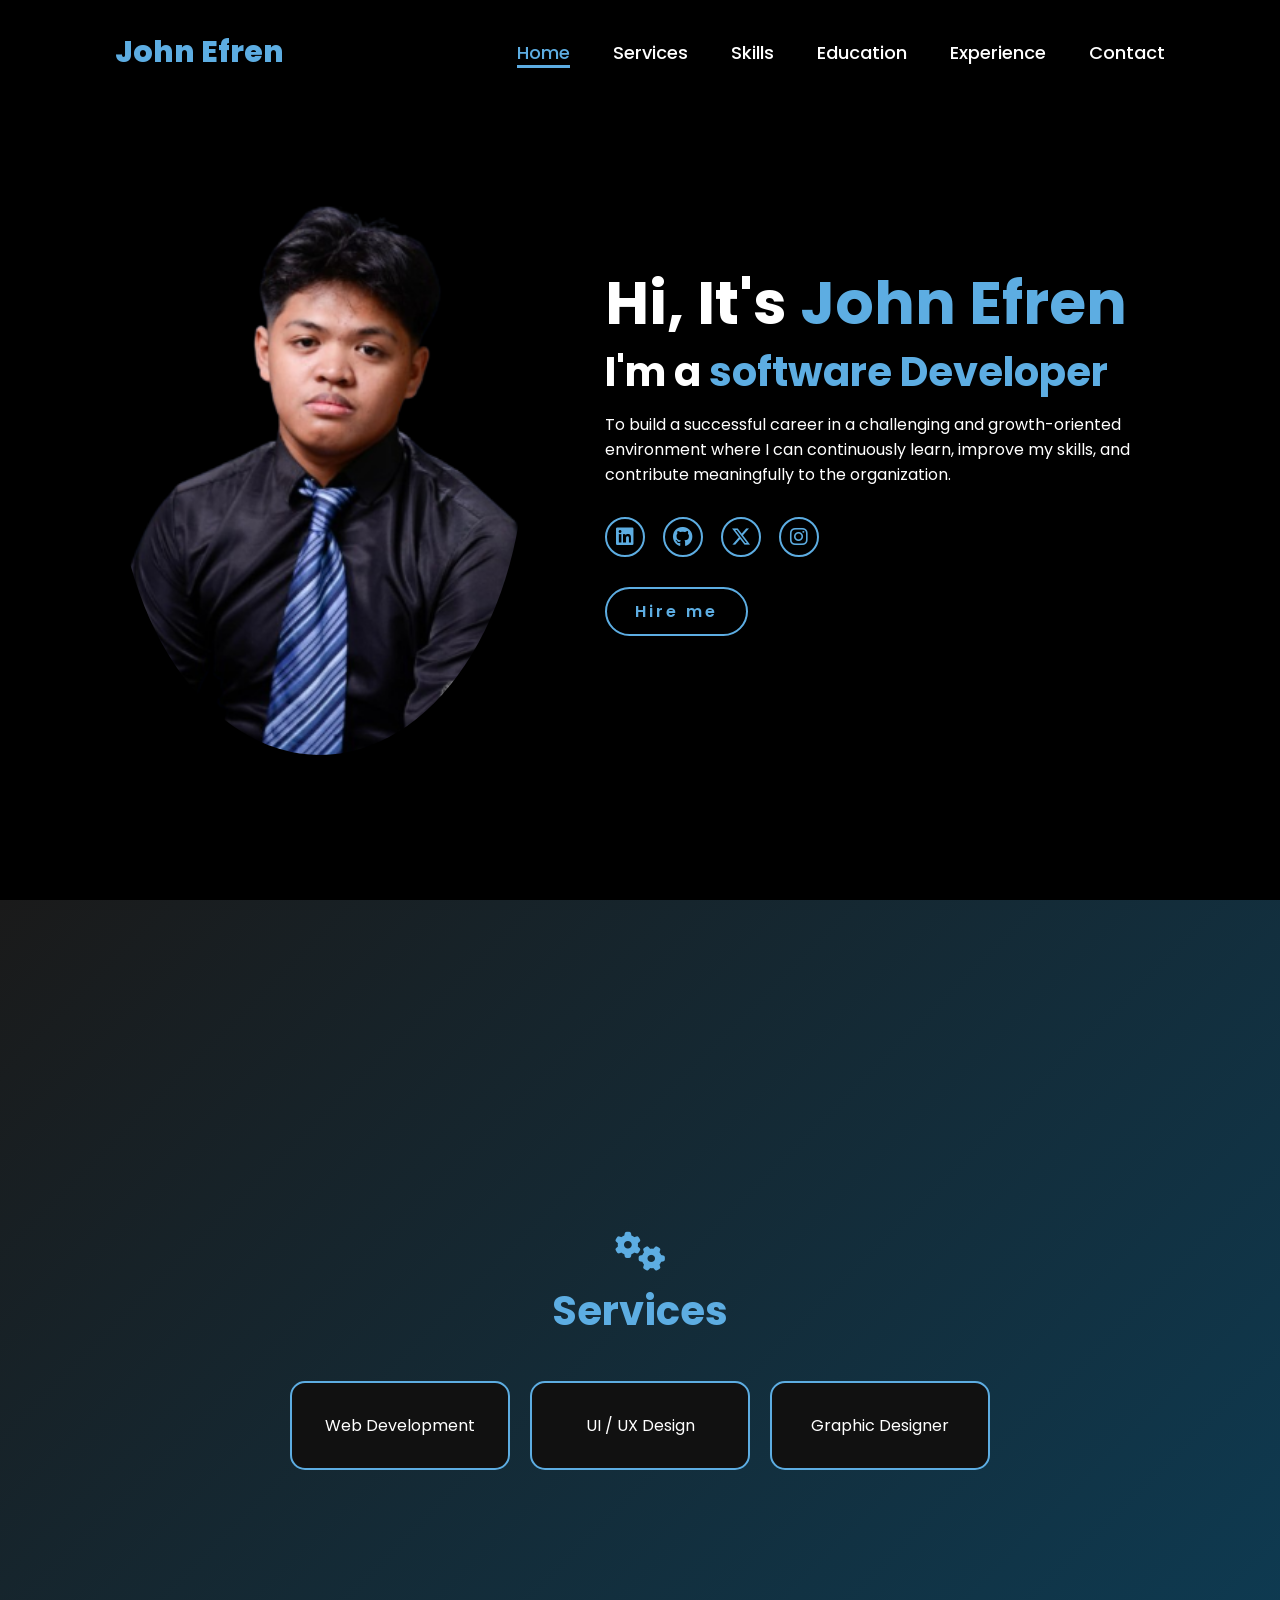
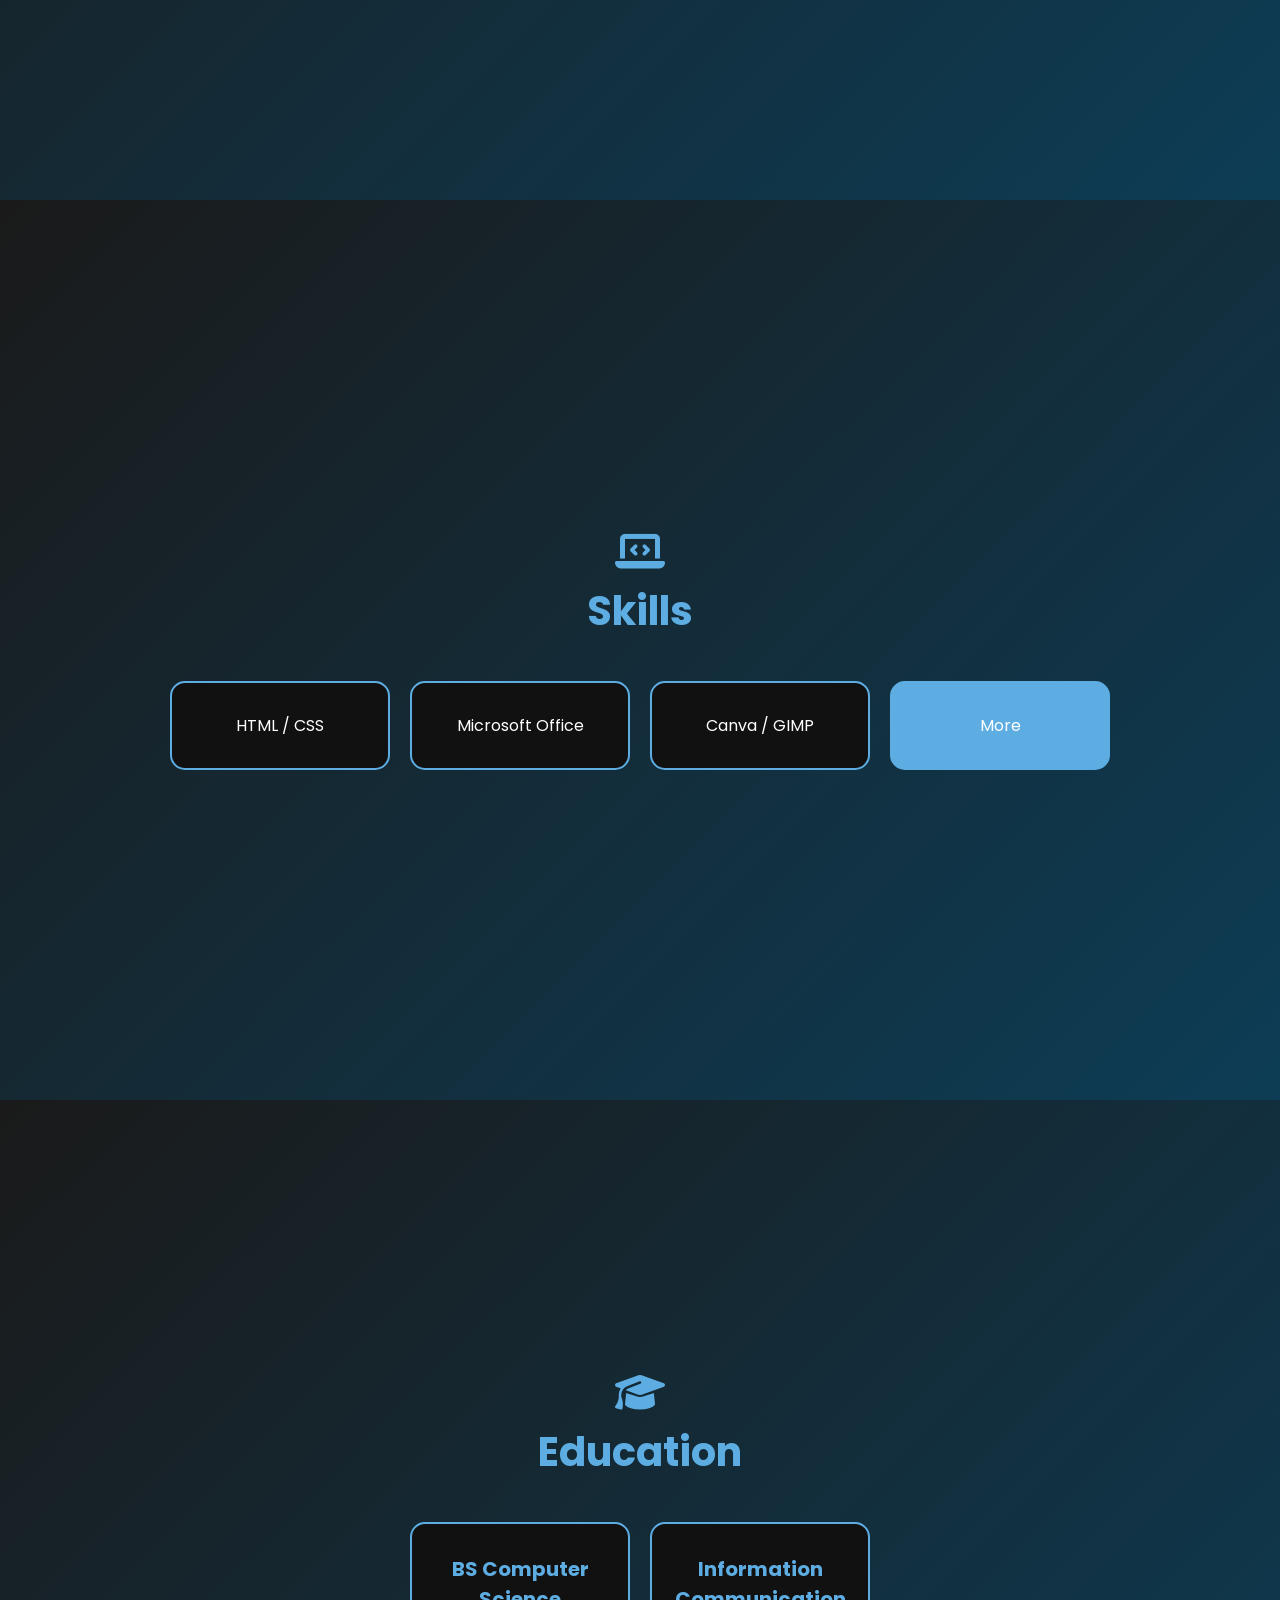
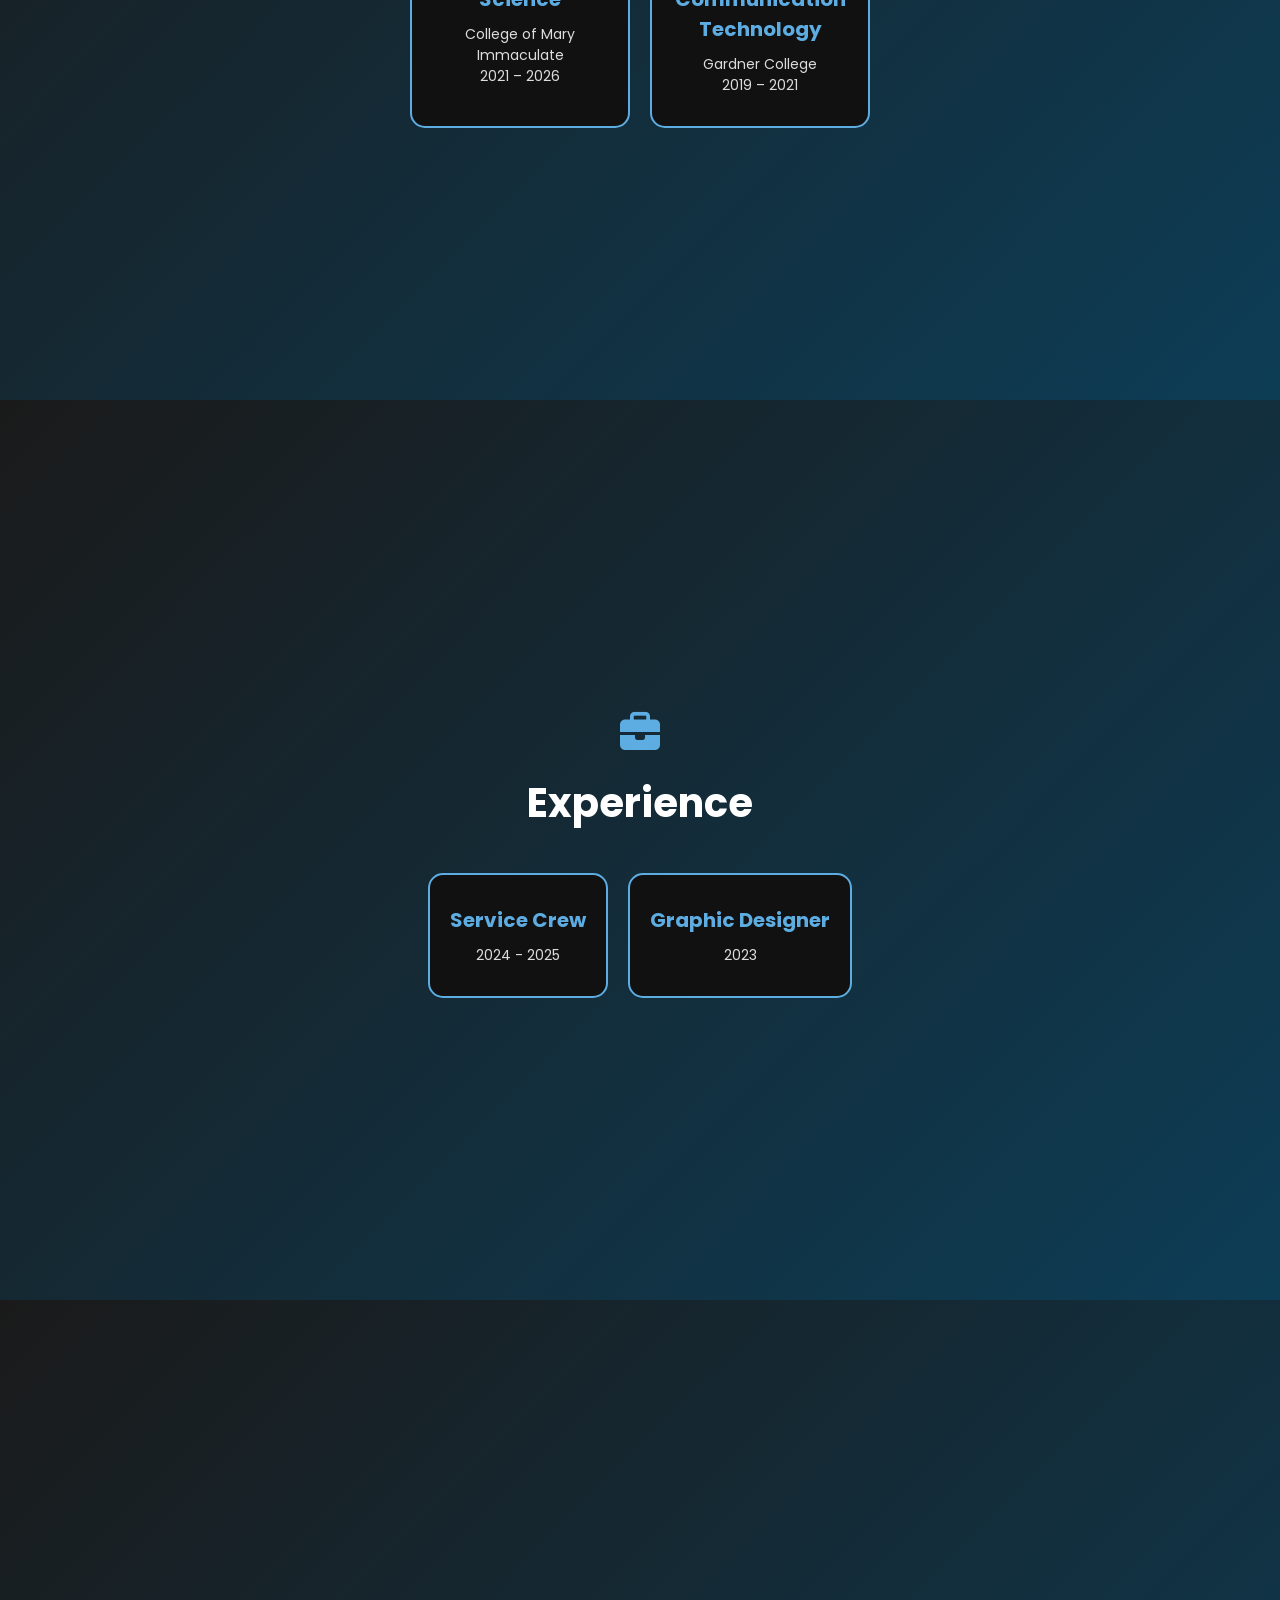
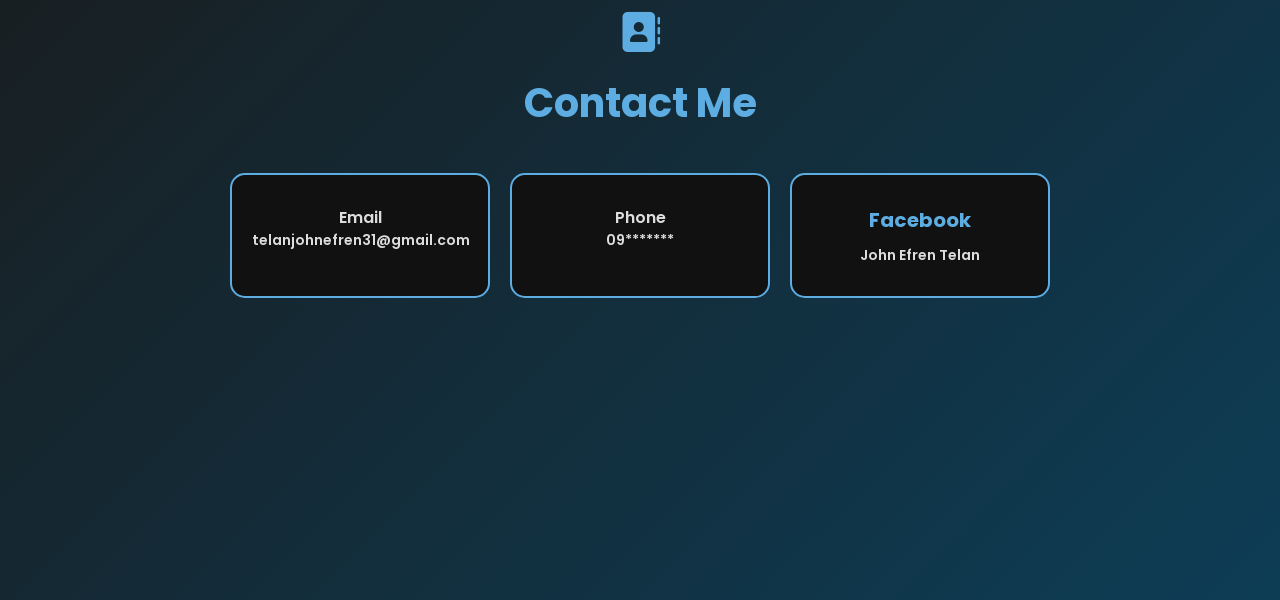
<file: index.html>
<!DOCTYPE html>
<html lang="en">
<head>
    <meta charset="UTF-8">
    <meta name="viewport" content="width=device-width, initial-scale=1.0">

    <!-- Font Awesome -->
    <link rel="stylesheet" href="https://cdnjs.cloudflare.com/ajax/libs/font-awesome/6.5.2/css/all.min.css">

    <!-- AOS -->
    <link rel="stylesheet" href="https://unpkg.com/aos@next/dist/aos.css" />

    <!-- CSS -->
    <link rel="stylesheet" href="style.css">

    <title>John Efren</title>
</head>
<body>

<header>
    <a href="#home" class="logo">John Efren</a>

    <nav>
        <a href="#home" class="active">Home</a>
        <a href="#services">Services</a>
        <a href="#skills">Skills</a>
        <a href="#education">Education</a>
        <a href="#experience">Experience</a>
        <a href="#contact">Contact</a>
    </nav>
</header>

<!-- HOME -->
<section class="home section" id="home">
    <div class="home-img">
        <img src="image copy.png" alt="">
    </div>

    <div class="home-content">
        <h1>Hi, It's <span>John Efren</span></h1>
        <h3 class="typing-text">I'm a <span></span></h3>

        <p>
            To build a successful career in a challenging and growth-oriented environment where I can continuously learn, improve my skills, and contribute meaningfully to the organization.
        </p>

        <div class="social-icons">
            <a href="https://www.linkedin.com/in/john-efren-telan-5b7497310/"><i class="fa-brands fa-linkedin"></i></a>
            <a href="https://github.com/JohnEfrenTelan2"><i class="fa-brands fa-github"></i></a>
            <a href="#"><i class="fa-brands fa-x-twitter"></i></a>
            <a href="https://www.instagram.com/telanjohnefren/"><i class="fa-brands fa-instagram"></i></a>
        </div>

        <a href="#contact" class="btn">Hire me</a>
    </div>
</section>

<!-- SERVICES -->
<section id="services" class="services-hero">
    <div class="services-content">
        <div class="services-title">
            <i class="fa-solid fa-gears"></i>
            <h1>Services</h1>
        </div>

        <div class="services-blocks">
            <div class="services-block">Web Development</div>
            <div class="services-block">UI / UX Design</div>
            <div class="services-block">Graphic Designer</div>
          <!--  <div class="services-block services-more">More</div> -->
        </div>
    </div>
</section>

<!-- SKILLS -->
<section id="skills" class="skills-hero">
    <div class="skills-content">
        <div class="skills-title">
            <i class="fa-solid fa-laptop-code"></i>
            <h1>Skills</h1>
        </div>

        <div class="skills-blocks">
            <div class="skills-block">HTML / CSS</div>
            <div class="skills-block">Microsoft Office</div>
            <div class="skills-block">Canva / GIMP</div>
            <div class="skills-block skills-more"><a href="More.html">More</a></div>
        </div>
    </div>
</section>


<!-- EDUCATION -->
<section id="education" class="education-hero">
    <div class="education-content">
        <div class="education-title">
            <i class="fa-solid fa-graduation-cap"></i>
            <h1>Education</h1>
        </div>

        <div class="education-blocks">
            <div class="education-block">
                <h3>BS Computer Science</h3>
                <p>College of Mary Immaculate</p>
                <p>2021 – 2026</p>
            </div>

            <div class="education-block">
                <h3>Information Communication Technology</h3>
                <p>Gardner College</p>
                <p>2019 – 2021</p>
            </div>

         <!--<div class="education-block education-more">
                <h3>More</h3>
                <p>View Details</p>
            </div> -->
        </div>
    </div>
</section>

<!-- EXPERIENCE -->
<section id="experience" class="experience-hero">
    <div class="experience-content">

        <div class="experience-title">
            <div class="experience-icon">
                <i class="fa-solid fa-briefcase"></i>
            </div>
            <h1>Experience</h1>
        </div>

        <div class="experience-blocks">
            <div class="experience-block">
                <h3>Service Crew</h3>
                <p>2024 - 2025</p>
            </div>

            <div class="experience-block">
                <h3>Graphic Designer</h3>
                <p>2023</p>
            </div>

         <!--<div class="experience-block experience-more">
                <h3>More</h3>
                <p>View Details</p>
            </div> -->
        </div>

    </div>
</section>


<!-- CONTACT -->
<section id="contact" class="contact-hero">
    <div class="contact-content">
        <div class="contact-title">
            <div class="contact-icon">
                <i class="fa-solid fa-address-book"></i>
            </div>
            <h1>Contact Me</h1>
        </div>

        <div class="contact-blocks">
            <div class="contact-block">Email <P>telanjohnefren31@gmail.com</P></div>
            <div class="contact-block">Phone <p>09*******</p></div>
<div class="contact-block">
    <h3>Facebook</h3>
    <p>John Efren Telan</p>
</div>
        <!--  <div class="contact-block contact-more">More</div> -->
        </div>
    </div>
</section>

</body>
</html>
</file>
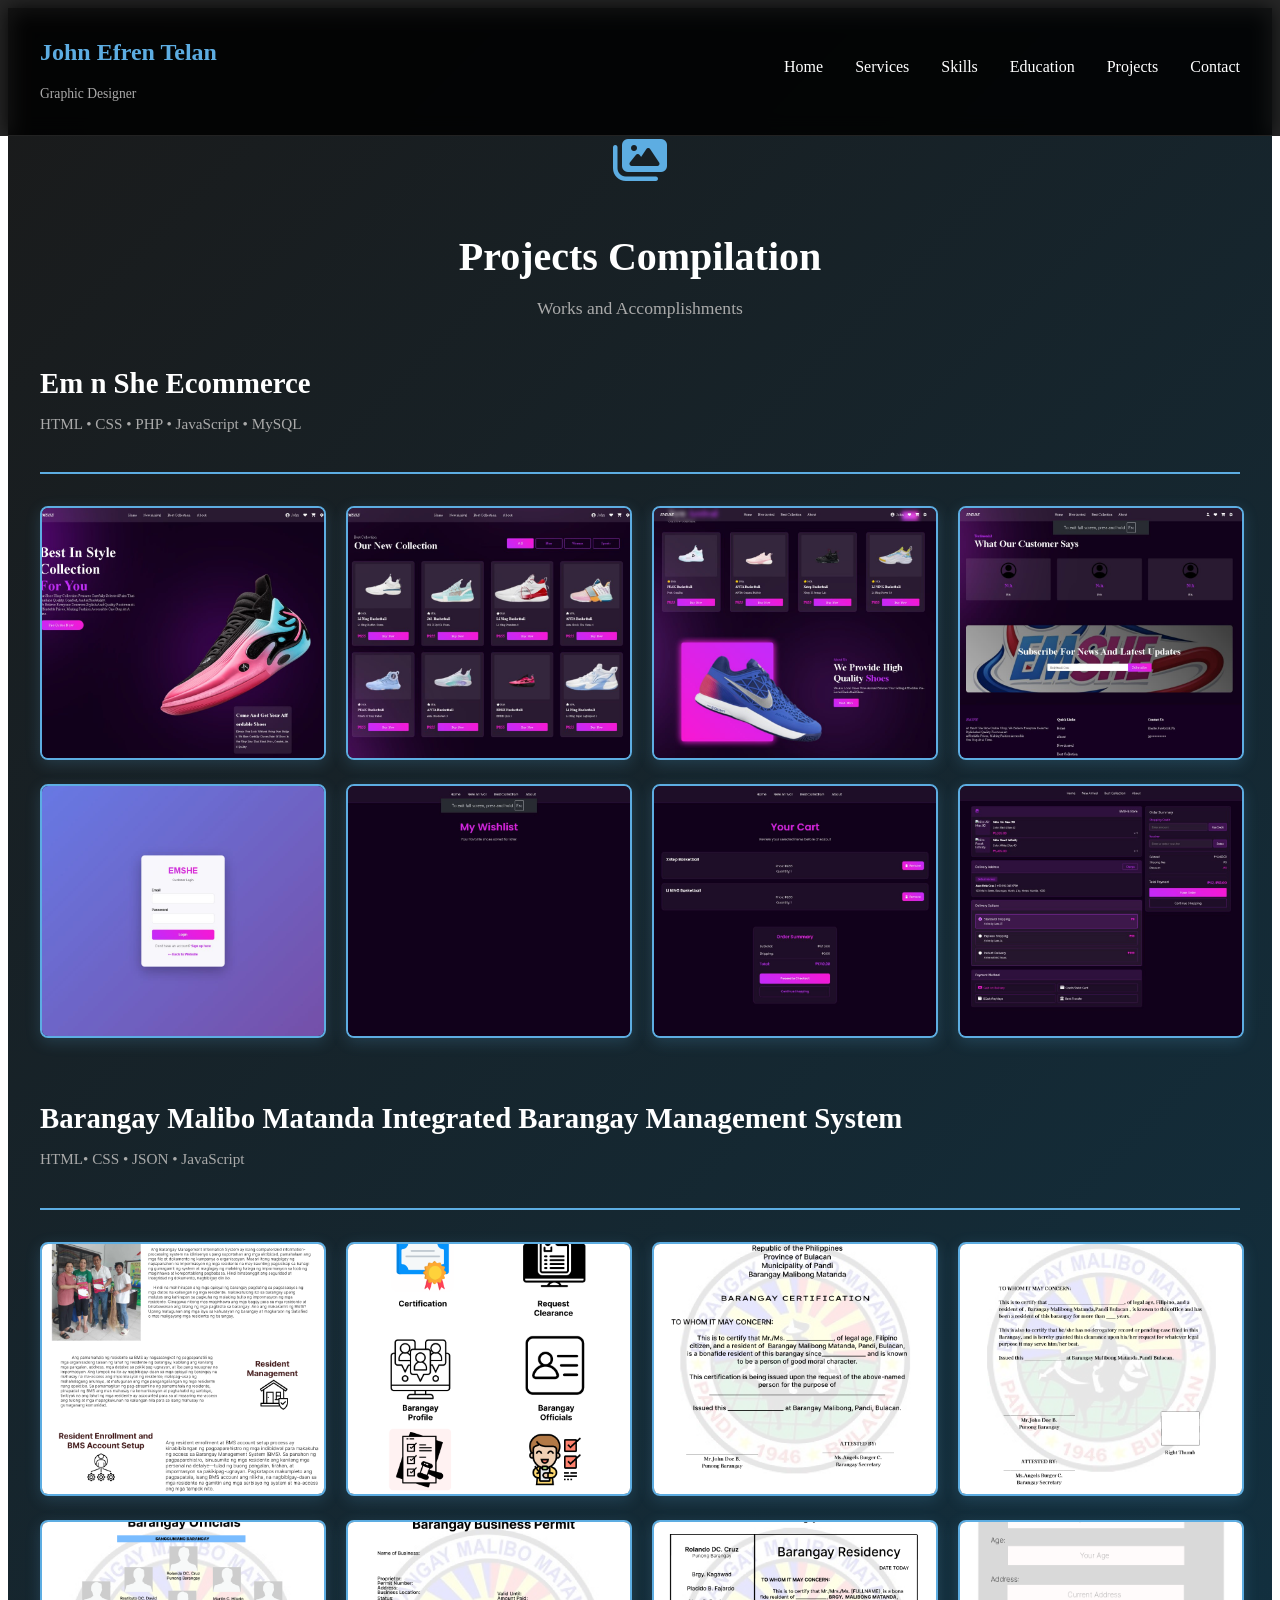
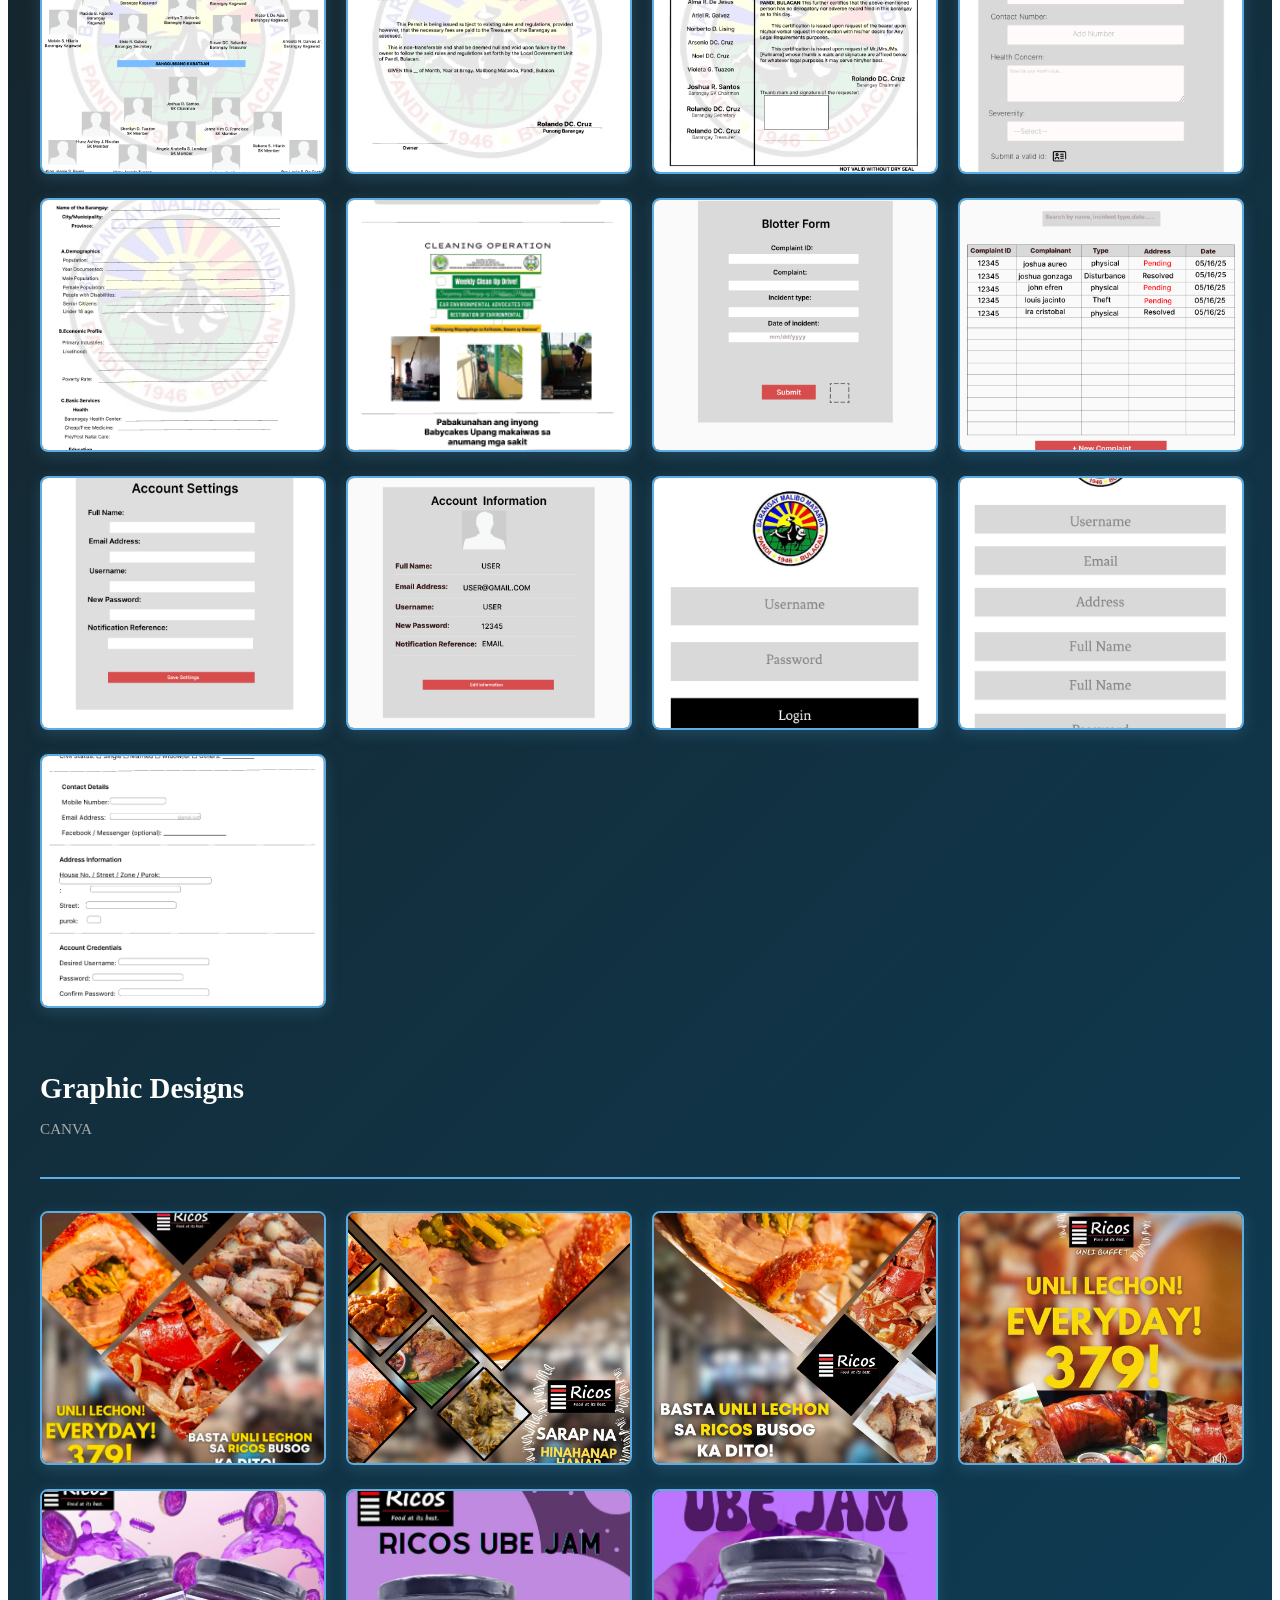
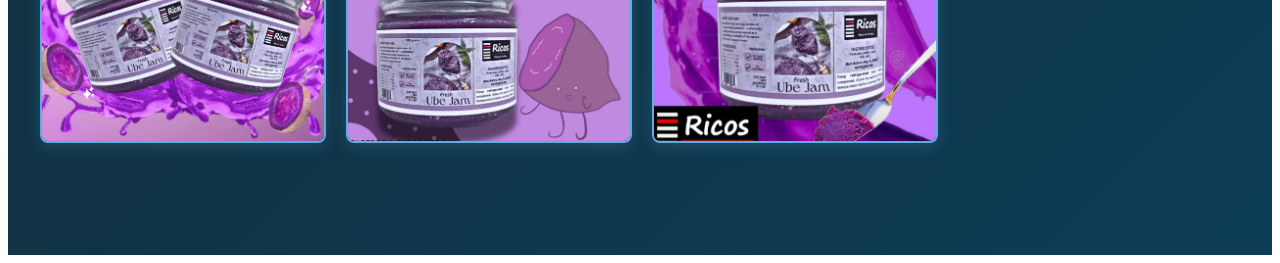
<file: More.html>
<!DOCTYPE html>
<html lang="en">
<head>
    <meta charset="UTF-8">
    <meta name="viewport" content="width=device-width, initial-scale=1.0">

    <link rel="stylesheet" href="more.css">

    <!-- Font Awesome (needed for icon) -->
    <link rel="stylesheet" href="https://cdnjs.cloudflare.com/ajax/libs/font-awesome/6.5.2/css/all.min.css">

    <title>Projects Compilation</title>
</head>

<body>

<header class="portfolio-header">
    <div class="header-container">

        <div class="logo-section">
            <div class="logo-text">
                <h2>John Efren Telan</h2>
                <p>Graphic Designer</p>
            </div>
        </div>

        <nav class="header-nav">
            <a href="index.html">Home</a>
            <a href="#services">Services</a>
            <a href="#skills">Skills</a>
            <a href="#education">Education</a>
            <a href="#compilation">Projects</a>
            <a href="#contact">Contact</a>
        </nav>

    </div>
</header>

<section id="compilation" class="compilation-hero">
    <div class="compilation-content">

        <div class="compilation-title">
            <i class="fa-solid fa-images"></i>
            <h1>Projects Compilation</h1>
            <p>Works and Accomplishments</p>
        </div>

        <!-- PROJECT 1 -->
        <div class="project-section">

            <div class="project-header">
                <div>
                    <h2>Em n She Ecommerce</h2>
                    <p>HTML • CSS • PHP • JavaScript • MySQL</p>
                </div>
            </div>

            <div class="project-gallery">
                <img src="pr1/E1.jpg" alt="">
                <img src="pr1/E2.jpg" alt="">
                <img src="pr1/E3.jpg" alt="">
                <img src="pr1/E4.jpg" alt="">
                <img src="pr1/E5.jpg" alt="">
                <img src="pr1/E6.jpg" alt="">
                <img src="pr1/E7.jpg" alt="">
                <img src="pr1/E8.jpg" alt="">
            </div>

        </div>

        <!-- PROJECT 2 -->
        <div class="project-section">

            <div class="project-header">
                <div>
                    <h2>Barangay Malibo Matanda Integrated Barangay Management System</h2>
                    <p>HTML• CSS • JSON • JavaScript</p>
                </div>
            </div>

            <div class="project-gallery">
                <img src="pr2/B1.PNG" alt="">
                <img src="pr2/B2.PNG" alt="">
                <img src="pr2/B3.PNG" alt="">
                <img src="pr2/B4.PNG" alt="">
                <img src="pr2/B5.PNG" alt="">
                <img src="pr2/B6.PNG" alt="">
                <img src="pr2/B7.PNG" alt="">
                <img src="pr2/B8.PNG" alt="">
                <img src="pr2/B9.PNG" alt="">
                <img src="pr2/B10.PNG" alt="">
                <img src="pr2/B11.PNG" alt="">
                <img src="pr2/B12.PNG" alt="">
                <img src="pr2/B13.PNG" alt="">
                <img src="pr2/B14.PNG" alt="">
                <img src="pr2/B15.PNG" alt="">
                <img src="pr2/B16.PNG" alt="">
                <img src="pr2/B17.PNG" alt="">
            </div>

        </div>

              <!-- PROJECT 3 -->
        <div class="project-section">

            <div class="project-header">
                <div>
                    <h2>Graphic Designs</h2>
                    <p>CANVA</p>
                </div>
            </div>

            <div class="project-gallery">
                <img src="pr3/R1.jpg" alt="">
                <img src="pr3/R2.jpg" alt="">
                <img src="pr3/R3.jpg" alt="">
                <img src="pr3/R4.jpg" alt="">
                <img src="pr3/R5.jpg" alt="">
                <img src="pr3/R6.jpg" alt="">
                <img src="pr3/R7.jpg" alt="">
            </div>

        </div>
    </div>
</section>

</body>
</html>
</file>
<file: style.css>
@import url('https://fonts.googleapis.com/css2?family=Poppins:wght@100;200;300;400;500;600&display=swap');

*{
    margin: 0;
    padding: 0;
    box-sizing: border-box;
    text-decoration: none;
    border: none;
    outline: none;
    font-family: 'Poppins', sans-serif;
}

html{
    font-size: 62.5%;
    scroll-behavior: smooth;
}

body{
    width: 100%;
    height: 100vh;
    overflow-x: hidden;
    background: linear-gradient(135deg, #1a1a1a, #0D3D56);
    color: white;
}

header{
    margin-top: 20px;
    position: fixed;
    top: 0;
    left: 0;
    width: 100%;
    padding: 1rem 9%;
    background-color: transparent;
    filter: drop-shadow(10px);
    display: flex;
    justify-content: space-between;
    align-items: center;
    z-index: 100;
}

.logo{
    font-size: 3rem;
    color: #5DADE2;
    font-weight: 800;
    cursor: pointer;
    transition: 0.5s ease;
}

.logo:hover{
    transform: scale(1.1);
}

nav a{
    font-size: 1.8rem;
    color: white;
    margin-left: 4rem;
    font-weight: 500;
    transition: 0.3s ease;
    border-bottom: 3px solid transparent;
}

nav a:hover,
nav a.active{
    color: #5DADE2;
    border-bottom: 3px solid #5DADE2;
}

@media(max-width:995px){
    nav{
        position: absolute;
        display: none;
        top: 0;
        right: 0;
        width: 40%;
        border-left: 3px solid #5DADE2;
        border-bottom: 3px solid #5DADE2;
        border-bottom-left-radius: 2rem;
        padding: 1rem solid;
        background-color: #161616;
        border-top: 0.1rem solid rgba(0,0,0,0.1);
    }

    nav.active{
        display: block;
    }

    nav a{
        display: block;
        font-size: 2rem;
        margin: 3rem 0;
    }

    nav a:hover,
    nav a.active{
        padding: 1rem;
        border-radius: 0.5rem;
        border-bottom: 0.5rem solid #5DADE2;
    }
}

section{
    min-height: 100vh;
    padding: 5rem 9% 5rem;
    scroll-margin-top: 90px;
}

.home{
    display: flex;
    justify-content: center;
    align-items: center;
    gap: 8rem;
    background-color: black;
}

.home .home-content h1{
    font-size: 6rem;
    font-weight: 700;
    line-height: 1.3;
}

span{
    color: #5DADE2;
}

.home-content h3{
    font-size: 4rem;
    margin-bottom: 1rem;
    font-weight: 700;
}

.home-content p{
    font-size: 1.6rem;
}

.home-img{
    border-radius: 50%;
}

.home-img img{
    position: relative;
    width: 32vw;
    border-radius: 50%;
    box-shadow: 0 0 25px solid #5DADE2;
    cursor: pointer;
    transition: 0.2s linear;
}

.home-img img:hover{
    font-size: 1.8rem;
    font-weight: 500;
}

.social-icons a{
    display: inline-flex;
    justify-content: center;
    align-items: center;
    width: 4rem;
    height: 4rem;
    background-color: transparent;
    border: 0.2rem solid #5DADE2;
    font-size: 2rem;
    border-radius: 50%;
    margin: 3rem 1.5rem 3rem 0;
    transition: 0.3s ease;
    color: #5DADE2;
}

.social-icons a:hover{
    color: black;
    transform: scale(1.3) translateY(-5px);
    background-color: #5DADE2;
    box-shadow: 0  0 25px #5DADE2;
}

.btn{
    display: inline-block;
    padding: 1rem 2.8rem;
    background-color: black;
    border-radius: 4rem;
    font-size: 1.6rem;
    color: #5DADE2;
    letter-spacing: 0.3rem;
    font-weight: 600;
    border: 2px solid #5DADE2;
    transition: 0.3s ease;
    cursor: pointer;
}

.btn:hover{
    transform: scale3d(1.03);
    background-color: #5DADE2;
    color: black;
    box-shadow: 0 0 25px #5DADE2;
}

.typing-text{
    font-size: 34px;
    font-weight: 600;
    min-width: 280px;
}

.typing-text span{
    position: relative;
}

.typing-text span::before{
    content: "software Developer";
    color: #5DADE2;
    animation: words 20s infinite;
}

.typing-text span::after{
    content: "";
    background-color: black;
    position: absolute;
    width: calc(100% + 8px);
    height: 100%;
    border-left: 3px solid black;
    right: -8;
    animation: cursor 0.6s infinite;
}

@keyframes cursor{
    to{
        border-left: 3px solid #5DADE2;
    }
}

@keyframes words{
    0%, 20%{
        content: "Web Developer";
    }
    21%, 40%{
        content: "Graphic Artist";
    }
    41%, 60%{
        content: "Web Designer";
    }
    61%, 80%{
        content: "Graphic Artist";
    }
}

@media (max-width: 1000px){
    .home{
        gap: 4rem;
    }
}

@media(max-width:995px){
    .home{
        flex-direction: column;
        margin: 5rem 4rem;
    }

    .home .home-content h3{
        font-size: 2.5rem;
    }

    .home-content h1{
        font-size: 5rem;
    }

    .home-img img{
        width: 70vw;
        margin-top: 4rem;
    }
}
/* ================= CONTACT SECTION ================= */

.contact-hero{
    min-height: 100vh;
    background: linear-gradient(135deg, #1a1a1a, #0D3D56);
    display: flex;
    align-items: center;
    justify-content: center;
    position: relative;
}

.contact-content{
    text-align: center;
    color: white;
    width: 90%;
    max-width: 900px;
}

.contact-title{
    margin-bottom: 4rem;
}

.contact-icon{
    font-size: 4rem;
    margin-bottom: 1rem;
    color: #5DADE2;
}

.contact-title h1{
    font-size: 4rem;
    font-weight: 700;
    color: #5DADE2;
}

.contact-blocks{
    display: grid;
    grid-template-columns: repeat(4, 1fr);
    gap: 2rem;
}

.contact-block{
    background: #111;
    color: #ddd;
    padding: 3rem 2rem;
    border-radius: 1.5rem;
    font-weight: 600;
    cursor: pointer;
    border: 2px solid #5DADE2;
    transition: 0.3s ease;
    font-size: 1.6rem;
}

.contact-block:hover{
    transform: translateY(-8px);
    box-shadow: 0 0 25px rgba(93,173,226,0.5);
}

/*.contact-more{
    background: #b74b4b;
    color: black;
} 

.contact-more:hover{
    box-shadow: 0 0 30px #b74b4b;
} */

/* ================= EXPERIENCE SECTION ================= */

.experience-hero{
    min-height: 100vh;
    background: linear-gradient(135deg, #1a1a1a, #0D3D56);
    display: flex;
    align-items: center;
    justify-content: center;
}

.experience-content{
    width: 90%;
    max-width: 1000px;
    text-align: center;
    color: white;
}

.experience-title{
    margin-bottom: 4rem;
}

.experience-icon{
    font-size: 4rem;
    margin-bottom: 1rem;
    color: #5DADE2;
}

.experience-title h1{
    font-size: 4rem;
    font-weight: 700;
}

.experience-blocks{
    display:flex;
    justify-content: center;
    align-items: center;
    gap: 2rem;
    flex-wrap: wrap;
    width: 100%;
}

.experience-block{
    background: #111;
    border: 2px solid #5DADE2;
    padding: 3rem 2rem;
    border-radius: 1.5rem;
    transition: 0.3s ease;
    cursor: pointer;
}

.experience-block h3{
    font-size: 2rem;
    margin-bottom: 1rem;
    color: #5DADE2;
}

.experience-block p{
    font-size: 1.4rem;
    color: #ddd;
}

.experience-block:hover{
    transform: translateY(-8px);
    box-shadow: 0 0 25px rgba(93,173,226,0.5);
}

@media (max-width: 1024px){
    .experience-blocks{
        grid-template-columns: repeat(2, 220px);
    }
}

@media (max-width: 600px){
    .experience-blocks{
        grid-template-columns: 220px;
    }
}
/*.experience-more{
    background: #b74b4b;
    color: black;
}

.experience-more h3,
.experience-more p{
    color: black;
}*/
/* ================= SERVICES ================= */

.services-hero{
    min-height: 100vh;
    background: linear-gradient(135deg, #1a1a1a, #0D3D56);
    display: flex;
    justify-content: center;
    align-items: center;
}

.services-content{
    width: 100%;
    max-width: 1000px;
    text-align: center;
    color: white;
}

.services-title{
    margin-bottom: 4rem;
}

.services-title i{
    font-size: 4rem;
    color: #5DADE2;
    margin-bottom: 1rem;
}

.services-title h1{
    font-size: 4rem;
    color: #5DADE2;
}

.services-blocks{
    display: flex;
    justify-content: center;
  /*  grid-template-columns: repeat(4, 1fr);  */
    gap: 2rem;
    flex-wrap: wrap;
}

.services-block{
    background: #111;
    border: 2px solid #5DADE2;
    padding: 3rem;
    border-radius: 1.5rem;
    font-size: 1.6rem;
    cursor: pointer;
    transition: 0.3s ease;
    width: 220px;
}

.services-block:hover{
    transform: translateY(-8px);
    box-shadow: 0 0 25px rgba(93,173,226,0.5);
}

.services-more{
    background: #5DADE2;
    color: black;
}
/* ================= SKILLS ================= */

.skills-hero{
    min-height: 100vh;
    background: linear-gradient(135deg, #1a1a1a, #0D3D56);
    display: flex;
    justify-content: center;
    align-items: center;
}

.skills-content{
    width: 100%;
    max-width: 1200px;
    margin: 0 auto;
    text-align: center;
}

.skills-title{
    margin-bottom: 4rem;
}

.skills-title i{
    font-size: 4rem;
    color: #5DADE2;
    margin-bottom: 1rem;
}

.skills-title h1{
    font-size: 4rem;
    color: #5DADE2;
}

.skills-blocks{
    display: flex;
    justify-content: center;
  /*  grid-template-columns: repeat(4, 1fr); */
    gap: 2rem;
    flex-wrap: wrap;
}

.skills-block{
    background: #111;
    border: 2px solid #5DADE2;
    padding: 3rem;
    border-radius: 1.5rem;
    width: 220px;
    transition: 0.3s ease;
    text-align: center;
    font-size: 1.6rem;
}

.skills-block:hover{
    transform: translateY(-8px);
    box-shadow: 0 0 25px rgba(93,173,226,0.5);
}

.skills-more{
    background: #5DADE2;
    color: black;
}
.skills-more a{
    text-decoration: none;
    color: white;
}
/* ================= EDUCATION ================= */

.education-hero{
    min-height: 100vh;
    background: linear-gradient(135deg, #1a1a1a, #0D3D56);
    display: flex;
    justify-content: center;
    align-items: center;
    gap: 2rem;
    flex-wrap: wrap;
    width: 100%;
}

.education-content{
    width: 100%;
    max-width: 1200px;
    text-align: center;
    color: white;
    margin: 0 auto;
}

.education-title{
    margin-bottom: 4rem;
}

.education-title i{
    font-size: 4rem;
    color: #5DADE2;
    margin-bottom: 1rem;
}

.education-title h1{
    font-size: 4rem;
    color: #5DADE2;
}

.education-blocks{
    display: flex;
    justify-content: center;
    flex-wrap: wrap;
    gap: 2rem;
     /* align-items: stretch; */
    /* grid-template-columns: repeat(3, 1fr); */
}

.education-block{
    background: #111;
    border: 2px solid #5DADE2;
    padding: 3rem 2rem;
    border-radius: 1.5rem;
    transition: 0.3s ease;
    width: 220px;
}

.education-block:hover{
    transform: translateY(-8px);
    box-shadow: 0 0 25px rgba(93,173,226,0.5);
}

.education-block h3{
    font-size: 2rem;
    color: #5DADE2;
    margin-bottom: 1rem;
}

.education-block p{
    font-size: 1.4rem;
    color: #ddd;
}

.education-more{
    background: #5DADE2;
    color: black;
}

/* ================= CONTACT ================= */

.contact-hero{
    min-height: 100vh;
    background: linear-gradient(135deg, #1a1a1a, #0D3D56);
    display: flex;
    justify-content: center;
    align-items: center;
    gap: 2rem;
    flex-wrap: wrap;
    width: 100%;
}

.contact-content{
    width: 100%;
    max-width: 1200px;
    text-align: center;
    color: white;
    margin: 0 auto;
}

.contact-title{
    margin-bottom: 4rem;
}

.contact-icon{
    font-size: 4rem;
    color: #5DADE2;
    margin-bottom: 1rem;
}

.contact-title h1{
    font-size: 4rem;
    color: #5DADE2;
}

.contact-blocks{
    display: flex;
    justify-content: center;
    gap: 2rem;
    flex-wrap: wrap;
    /* grid-template-columns: repeat(4, 1fr); */
}

.contact-block{
    background: #111;
    border: 2px solid #5DADE2;
    padding: 3rem 2rem;
    border-radius: 1.5rem;
    transition: 0.3s ease;
    width: 260px;
    text-align: center;
}

.contact-block:hover{
    transform: translateY(-8px);
    box-shadow: 0 0 25px rgba(93,173,226,0.5);
}

.contact-block h3{
    font-size: 2rem;
    color: #5DADE2;
    margin-bottom: 1rem;
}

.contact-block p{
    font-size: 1.4rem;
    color: #ddd;
}

.contact-more{
    background: #5DADE2;
}

.contact-more h3,
.contact-more p{
    color: black;
}

/* Responsive */

@media(max-width: 995px){
    .contact-blocks{
        grid-template-columns: repeat(2, 1fr);
    }
}

@media(max-width: 600px){
    .contact-blocks{
        grid-template-columns: 1fr;
    }
}
</file>
<file: more.css>
.portfolio-header{
    position: fixed;
    top: 0;
    left: 0;
    width: 100%;
    background: rgba(0,0,0,0.85);
    backdrop-filter: blur(10px);
    z-index: 1000;
    border-bottom: 1px solid #222;
}

.header-container{
    max-width: 1200px;
    margin: auto;
    padding: 1.2rem 2rem;

    display: flex;
    justify-content: space-between;
    align-items: center;
}

.logo-section{
    display: flex;
    align-items: center;
    gap: 1rem;
}

.logo-text h2{
    color: #5DADE2;
    font-size: 1.5rem;
}

.logo-text p{
    color: #aaa;
    font-size: 0.85rem;
}

.header-nav{
    display: flex;
    gap: 2rem;
}

.header-nav a{
    text-decoration: none;
    color: white;
    font-size: 1rem;
    position: relative;
}

.header-nav a:hover{
    color: #5DADE2;
}

.header-nav a.active,
.header-nav a:hover{
    color: #5DADE2;
}

.header-nav a.active::after{
    content: "";
    position: absolute;
    left: 0;
    bottom: -6px;
    width: 100%;
    height: 2px;
    background: #5DADE2;
}
.hero{
    min-height: 100vh;
    display: flex;
    align-items: center;
    justify-content: center;
    padding: 6rem 2rem;
    background: #000;
}

.hero-container{
    max-width: 1200px;
    width: 100%;
    display: flex;
    align-items: center;
    justify-content: space-between;
    gap: 3rem;
}

/* LEFT IMAGE */
.hero-img img{
    width: 380px;
    height: 380px;
    object-fit: cover;
    border-radius: 50%;
    border: 4px solid #5DADE2;
    box-shadow: 0 0 30px rgba(93,173,226,0.4);
}

/* RIGHT TEXT */
.hero-content{
    flex: 1;
    color: white;
}

.hero-content h1{
    font-size: 3rem;
    line-height: 1.2;
}

.hero-content h1 span{
    color: #5DADE2;
}

.hero-content h2{
    font-size: 1.8rem;
    margin: 1rem 0;
    color: #5DADE2;
}

.hero-content p{
    color: #ccc;
    max-width: 500px;
}

/* SOCIAL ICONS */
.social-icons{
    display: flex;
    gap: 1rem;
    margin: 1.5rem 0;
}

.social-icons a{
    width: 40px;
    height: 40px;
    border: 2px solid #5DADE2;
    border-radius: 50%;
    display: flex;
    align-items: center;
    justify-content: center;
    color: #5DADE2;
    text-decoration: none;
    transition: 0.3s;
}

.social-icons a:hover{
    background: #5DADE2;
    color: black;
}

/* BUTTON */
.btn{
    display: inline-block;
    padding: 10px 25px;
    border: 2px solid #5DADE2;
    border-radius: 25px;
    color: #5DADE2;
    text-decoration: none;
    transition: 0.3s;
}

.btn:hover{
    background: #5DADE2;
    color: black;
}

/* COMPILATION PAGE */
.compilation-hero{
    background: linear-gradient(135deg, #1a1a1a, #0D3D56);
    min-height: 100vh;
    padding: 8rem 2rem 3rem;
}

.compilation-content{
    max-width: 1200px;
    margin: auto;
}

.compilation-title{
    text-align: center;
    margin-bottom: 3rem;
    color: white;
}

.compilation-title i{
    font-size: 3rem;
    color: #5DADE2;
    margin-bottom: 1rem;
}

.compilation-title h1{
    font-size: 2.5rem;
    margin-bottom: 0.5rem;
}

.compilation-title p{
    font-size: 1.1rem;
    color: #aaa;
}

/* PROJECT SECTION */
.project-section{
    margin-bottom: 4rem;
}

.project-header{
    margin-bottom: 2rem;
    padding-bottom: 1.5rem;
    border-bottom: 2px solid #5DADE2;
}

.project-header h2{
    font-size: 1.8rem;
    color: white;
    margin-bottom: 0.5rem;
}

.project-header p{
    color: #aaa;
    font-size: 0.95rem;
}

/* PROJECT GALLERY - GRID LAYOUT */
.project-gallery{
    display: grid;
    grid-template-columns: repeat(auto-fit, minmax(250px, 1fr));
    gap: 1.5rem;
    width: 100%;
}

.project-gallery img{
    width: 100%;
    height: 250px;
    object-fit: cover;
    border-radius: 8px;
    border: 2px solid #5DADE2;
    box-shadow: 0 4px 15px rgba(93, 173, 226, 0.2);
    transition: 0.3s ease;
}

.project-gallery img:hover{
    transform: scale(1.05);
    box-shadow: 0 6px 20px rgba(93, 173, 226, 0.4);
}

/* RESPONSIVE */
@media(max-width: 768px){
    .compilation-hero{
        padding: 6rem 1rem 2rem;
    }

    .compilation-title h1{
        font-size: 2rem;
    }

    .project-gallery{
        grid-template-columns: repeat(auto-fit, minmax(150px, 1fr));
        gap: 1rem;
    }

    .project-gallery img{
        height: 150px;
    }

    .project-header h2{
        font-size: 1.5rem;
    }
}

@media(max-width: 480px){
    .project-gallery{
        grid-template-columns: 1fr;
        gap: 1rem;
    }

    .project-gallery img{
        height: 200px;
    }
}
</file>
